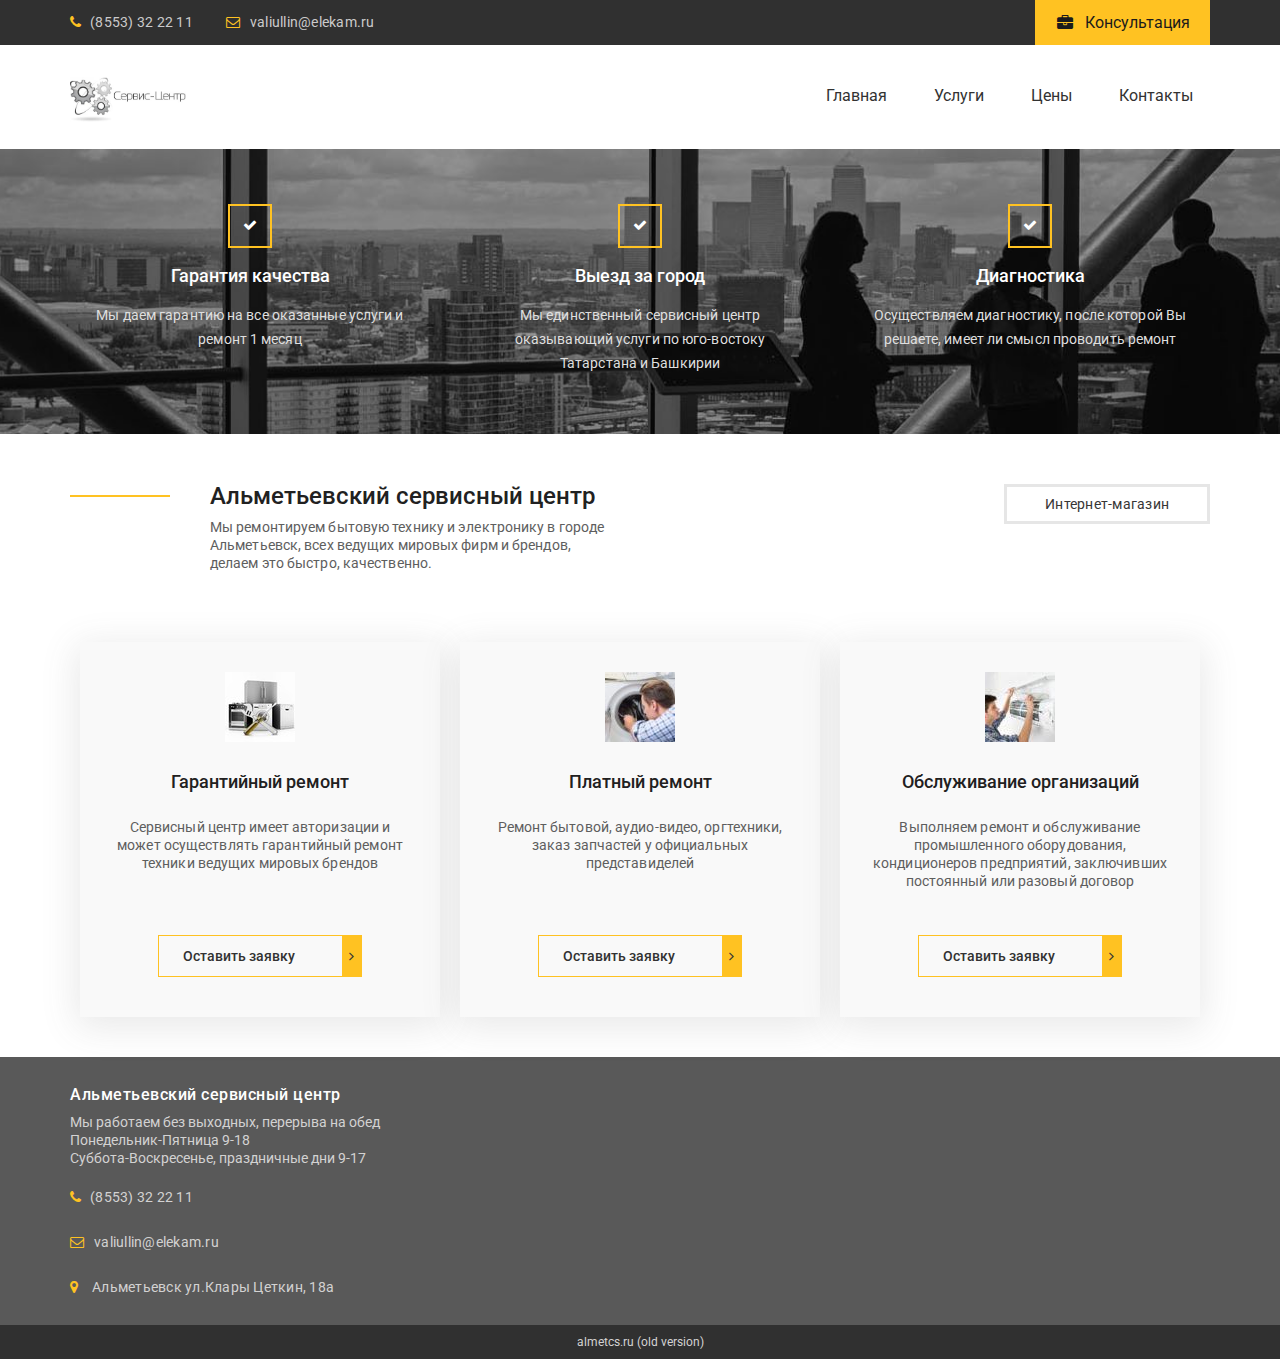
<file: index.html>
<!DOCTYPE html>
<html>

<head>
    <meta charset="UTF-8">
    <meta name="viewport" content="width=device-width, initial-scale=1.0">
    <title>Альметьевский сервисный центр</title>

    <link href="https://fonts.googleapis.com/css2?family=PT+Serif:wght@400;700&family=Roboto:wght@400;500&display=swap" rel="stylesheet">
    <link rel="stylesheet" href="CSS/normalize.css">
    <link rel="stylesheet" href="CSS/fonts.css">
    <link rel="stylesheet" href="CSS/jquery.fancybox.min.css">
    <link rel="stylesheet" href="CSS/style1.css">
    <link rel="stylesheet" href="CSS/media.css">
</head>

<body>
    <header class="header">
        <div class="header__top">
            <div class="container">
                <div class="header__contacts">
                    <a class="header__phone" href="tel:88553322211">(8553) 32 22 11</a>
                    <a class="header__email" href="#">valiullin@elekam.ru</a>
                    <a data-fancybox data-src="#modal1" href="javascript:;" class="header__btn" href="#">Консультация</a>


                </div>
            </div>
        </div>
    </header>
    <div class="header__content">
        <div class="container">
            <div class="header__content-inner">
                <div class="header__logo">
                    <a href="#">
                        <img src="img/logo.jpg" alt="" height="45">
                    </a>

                </div>
                <nav class="menu">
                    <ul>
                        <li><a href="#">Главная</a></li>
                        <li><a href="#services">Услуги</a></li>
                        <li><a href="#">Цены</a></li>
                        <li><a href="#footer">Контакты</a></li>
                    </ul>
                </nav>
            </div>
        </div>
    </div>
    <section class="advantages">
        <div class="container">
            <div class="advantages__inner">
                <div class="advantages__item">
                    <div class="advantages__title">
                        Гарантия качества
                    </div>
                    <div class="advantages__text">
                        Мы даем гарантию на все оказанные услуги и ремонт 1 месяц
                    </div>
                </div>
                <div class="advantages__item">
                    <div class="advantages__title">
                        Выезд за город
                    </div>
                    <div class="advantages__text">
                        Мы единственный сервисный центр оказывающий услуги по юго-востоку Татарстана и Башкирии
                    </div>
                </div>
                <div class="advantages__item">
                    <div class="advantages__title">
                        Диагностика
                    </div>
                    <div class="advantages__text">
                        Осуществляем диагностику, после которой Вы решаете, имеет ли смысл проводить ремонт
                    </div>
                </div>
            </div>
        </div>
    </section>

    <section class="services" id="services">
        <div class="container">
            <div class="services__top">
                <div class="services__title-box">
                    <div class="services__title">
                        Альметьевский сервисный центр
                    </div>
                    <div class="services__text">
                        Мы ремонтируем бытовую технику и электронику в городе Альметьевск, всех ведущих мировых фирм и брендов, делаем это быстро, качественно. </div>
                </div>
                <div class="services__btn">
                    <a href="http://sc-market.ru">Интернет-магазин</a>
                </div>
            </div>
            <div class="services__items">
                <div class="services__item">
                    <img src="img/services1.jpg" alt="">
                    <div class="services__item-title">Гарантийный ремонт</div>
                    <div class="services__item-text">
                        Сервисный центр имеет авторизации и может осуществлять гарантийный ремонт техники ведущих мировых брендов
                    </div>
                    <div class="services__item-btn">
                        <!-- <a href="#" class="services__item-link">Подробнее</a> -->
                        <a data-fancybox data-src="#modal" href="javascript:;" class="default__btn">
                            Оставить заявку
                        </a>
                    </div>
                </div>
                <div class="services__item">
                    <img src="img/services2.jpg" alt="">
                    <div class="services__item-title"> Платный ремонт </div>
                    <div class="services__item-text">
                        Ремонт бытовой, аудио-видео, оргтехники, заказ запчастей у официальных представиделей
                    </div>
                    <div class="services__item-btn">
                        <!-- <a href="#" class="services__item-link">Подробнее</a> -->
                        <a data-fancybox data-src="#modal" href="javascript:;" class="default__btn">
                            Оставить заявку
                        </a>
                    </div>
                </div>
                <div class="services__item">
                    <img src="img/services3.jpg" alt="">
                    <div class="services__item-title">Обслуживание организаций</div>
                    <div class="services__item-text">
                        Выполняем ремонт и обслуживание промышленного оборудования, кондиционеров предприятий, заключивших постоянный или разовый договор
                    </div>
                    <div class="services__item-btn">
                        <!-- <a href="#" class="services__item-link">Подробнее</a> -->
                        <a data-fancybox data-src="#modal" href="javascript:;" class="default__btn">
                            Оставить заявку
                        </a>
                    </div>
                </div>
            </div>
        </div>
    </section>

    <footer id="footer" class="footer">
        <div class="footer__content">
            <div class="container">
                <div class="footer__inner">
                    <div class="footer__info">
                        <div class="footer__title">
                            Альметьевский сервисный центр
                        </div>
                        <div class="footer__text">
                            Мы работаем без выходных, перерыва на обед</br>
                            Понедельник-Пятница 9-18</br>
                            Суббота-Воскресенье, праздничные дни 9-17
                        </div>
                        <!-- <a data-fancybox data-src="#modal" href="javascript:;" class="header__btn" href="#">Бесплатная консультация</a> -->
                        <ul class="footer__list">
                            <li><a href="tel:88553322211">(8553) 32 22 11</a></li>
                            <li><a href="#">valiullin@elekam.ru</a></li>
                            <li>
                                <div class="footer__adress">
                                    <a href="#">Альметьевск ул.Клары Цеткин, 18а</a>
                                </div>
                            </li>
                        </ul>
                    </div>
                    <div class="footer__map">
                        <iframe src="https://www.google.com/maps/embed?pb=!1m18!1m12!1m3!1d1621.9440185474355!2d52.30759391195703!3d54.9068672742881!2m3!1f0!2f0!3f0!3m2!1i1024!2i768!4f13.1!3m3!1m2!1s0x41605da3972bf1bf%3A0x382d3dfa4c409971!2z0KHQldCg0JLQmNCh0J3Qq9CZINCm0JXQndCi0KA!5e0!3m2!1sru!2sru!4v1592727284706!5m2!1sru!2sru"
                            width="100%" height="225" frameborder="0" style="border:0;" allowfullscreen="" aria-hidden="false" tabindex="0"></iframe>
                    </div>
                </div>
            </div>
        </div>
        <div class="footer__copy">
            <div class="container">
                <div class="copy__text">
                    <a href="http://almetsc.ru/index.htm">almetcs.ru (old version)   </a>
                </div>
            </div>
        </div>
    </footer>

    <div style="display: none;" id="modal">
        <h3>Оставте заявку</h3>
        <p>Приемка &nbsp&nbsp&nbsp&nbsp &nbsp&nbsp&nbsp&nbsp (8553) 32 22 11 </p>
        <p>Директор &nbsp&nbsp&nbsp &nbsp&nbsp&nbsp (8553) 37 17 89</p>
        <p>E-mail &nbsp&nbsp&nbsp&nbsp&nbsp&nbsp&nbsp&nbsp&nbsp &nbsp&nbsp&nbspvaliullin@elekam.ru </p>
        <p>Альметьевск ул.Клары Цеткин, 18а
            <br>Пн-Пт&nbsp 9-18,&nbsp Сб-Вс &nbsp9-17</p>
    </div>
    <div style="display: none;" id="modal1">
        <h3>Задайте вопрос</h3>
        <p>Приемка &nbsp&nbsp&nbsp&nbsp &nbsp&nbsp&nbsp&nbsp (8553) 32 22 11 </p>
        <p>Директор &nbsp&nbsp&nbsp &nbsp&nbsp&nbsp (8553) 37 17 89</p>
        <p>E-mail &nbsp&nbsp&nbsp&nbsp&nbsp&nbsp&nbsp&nbsp&nbsp &nbsp&nbsp&nbspvaliullin@elekam.ru </p>
        <p>Альметьевск ул.Клары Цеткин, 18а
            <br>Пн-Пт&nbsp 9-18,&nbsp Сб-Вс &nbsp9-17</p>

    </div>

    <script src="js/jquery.min.js"></script>
    <script src="js/jquery.fancybox.min.js"></script>

</body>

</html>
</file>
<file: CSS/fonts.css>
@font-face {
    font-family: 'icomoon';
    src: url('../fonts/icomoon.eot?rdceo1');
    src: url('../fonts/icomoon.eot?rdceo1#iefix') format('embedded-opentype'), url('../fonts/icomoon.ttf?rdceo1') format('truetype'), url('../fonts/icomoon.woff?rdceo1') format('woff'), url('../fonts/icomoon.svg?rdceo1#icomoon') format('svg');
    font-weight: normal;
    font-style: normal;
    font-display: block;
}

[class^="icon-"],
[class*=" icon-"] {
    /* use !important to prevent issues with browser extensions that change fonts */
    font-family: 'icomoon' !important;
    speak: never;
    font-style: normal;
    font-weight: normal;
    font-variant: normal;
    text-transform: none;
    line-height: 1;
    /* Better Font Rendering =========== */
    -webkit-font-smoothing: antialiased;
    -moz-osx-font-smoothing: grayscale;
}

.icon-envelope-o:before {
    content: "\f003";
}

.icon-check:before {
    content: "\f00c";
}

.icon-map-marker:before {
    content: "\f041";
}

.icon-phone:before {
    content: "\f095";
}

.icon-briefcase:before {
    content: "\f0b1";
}

.icon-bars:before {
    content: "\f0c9";
}

.icon-navicon:before {
    content: "\f0c9";
}

.icon-reorder:before {
    content: "\f0c9";
}

.icon-angle-left:before {
    content: "\f104";
}

.icon-angle-right:before {
    content: "\f105";
}

.icon-quote-right:before {
    content: "\f10e";
}
</file>
<file: CSS/style1.css>
* {
     box-sizing: border-box;
 }
 
 a {
     text-decoration: none;
     display: inline-block;
 }
 
 ul,
 li {
     list-style: none;
     padding: 0;
     margin: 0;
 }
 
 .container {
     max-width: 1170px;
     margin: 0 auto;
     padding: 0 15px;
 }
 
 body {
     font-family: 'Roboto', sans-serif;
     font-size: 14px;
     font-weight: 400;
     line-height: 18px;
     color: #5e5e5e;
 }
 
 header {
     font-family: 'Roboto', serif;
 }
 
 .header__top {
     background-color: #303030;
 }
 
 .header__btn {
     float: right;
     line-height: 36px;
     color: #1b1b1b;
     background-color: #ffc222;
     padding: 5px 20px 4px 50px;
     font-size: 16px;
     position: relative;
 }
 
 .header__btn::before {
     content: "\f0b1";
     font-family: 'icomoon';
     position: absolute;
     left: 22px;
     color: #1b1b1b;
 }
 
 .header__contacts {
     content: "";
     clear: both;
     display: block;
 }
 
 .header__phone,
 .header__email,
 .footer__list {
     color: #cbcacb;
     letter-spacing: 0.25px;
     line-height: 45px;
     position: relative;
 }
 
 .footer__info>ul>li:nth-child(1)>a,
 .header__phone {
     padding-left: 20px;
     padding-right: 30px;
 }
 
 .footer__info>ul>li:nth-child(1)>a::before,
 .header__phone:before {
     content: "\f095";
     font-family: 'icomoon';
     position: absolute;
     left: 0;
     color: #ffc222;
 }
 
 .footer__info>ul>li:nth-child(2)>a,
 .header__email {
     padding-left: 24px;
 }
 
 .footer__info>ul>li:nth-child(2)>a::before,
 .header__email:before {
     content: "\f003";
     font-family: 'icomoon';
     position: absolute;
     left: 0;
     color: #ffc222;
 }
 
 .header__content {
     padding: 32px 0px 23px;
 }
 
 .header__content-inner {
     display: flex;
     justify-content: space-between;
 }
 
 .menu li {
     display: inline-block;
 }
 
 .menu a {
     color: #323232;
     font-size: 16px;
     line-height: 36px;
     border: 1px solid transparent;
     padding: 0px 16px;
     transition: all 0.3s;
 }
 
 .menu a:hover {
     border-color: #ffc222;
 }
 
 .menu li+li {
     padding-left: 10px;
 }
 
 .slider {
     background-image: url(../img/slider-fon.jpg);
     background-repeat: no-repeat;
     background-size: cover;
     background-position: center;
     min-height: 497px;
 }
 
 .slider__item-content {
     text-align: center;
     padding-top: 110px;
     max-width: 655px;
     margin: 0 auto;
 }
 
 .slider__title {
     text-transform: uppercase;
     font-size: 30px;
     line-height: 36px;
     color: #323232;
     font-weight: 500;
     letter-spacing: 1.5px;
     margin-bottom: 22px;
     font-family: 'Roboto', serif;
 }
 
 .slider__text {
     line-height: 24px;
     font-size: 18px;
     color: #323232;
     margin-bottom: 50px;
 }
 
 .default__btn {
     display: inline-block;
     font-size: 14px;
     line-height: 24px;
     color: #323232;
     font-weight: 500;
     font-family: 'Roboto', serif;
     padding: 8px 47px 8px 24px;
     border: 1px solid #ffc222;
     border-right-width: 20px;
     position: relative;
     /* z-index 2; */
     outline: none;
 }
 
 .default__btn::after {
     content: "\f105";
     font-family: "icomoon";
     position: absolute;
     top: 50%;
     transform: translateY(-50%);
     right: -12px;
 }
 
 .slider__inner {
     position: relative;
 }
 
 .slick-btn {
     position: absolute;
     top: 70%;
     z-index: 3;
     width: 40px;
     height: 40px;
     border: 1px solid #fff;
     cursor: pointer;
     outline: none;
     background-color: #ffc222;
 }
 
 .slick-btn.slick-disabled {
     cursor: default;
     background-color: transparent;
 }
 
 .slick-btn::before {
     position: absolute;
     top: 50%;
     left: 50%;
     transform: translate(-50%, -50%);
     font-family: 'icomoon';
 }
 
 .slick-next::before {
     content: "\f105";
 }
 
 .slick-prev::before {
     content: "\f104";
 }
 
 .slick-next {
     right: 0;
 }
 
 .slick-prev {
     left: 0;
 }
 
 .services {
     padding: 50px 0px 30px;
 }
 
 .services__top,
 .news__top {
     display: flex;
     justify-content: space-between;
     margin-bottom: 60px;
 }
 
 .services__title-box,
 .form__title-box,
 .news__title-box {
     max-width: 540px;
     padding-left: 140px;
     position: relative;
 }
 
 .services__title-box::before,
 .form__title-box::before,
 .news__title-box::before {
     content: "";
     position: absolute;
     width: 100px;
     height: 2px;
     background-color: #ffc222;
     left: 0;
     top: 11px;
 }
 
 .services__title,
 .form__title,
 .news__title {
     font-size: 24px;
     font-weight: 500;
     line-height: 24px;
     color: #212121;
     font-family: 'Roboto', serif;
     margin-bottom: 10px;
 }
 
 .services__text,
 .form__text,
 .news__text {
     letter-spacing: 0.1px;
 }
 
 .services__btn a,
 .news__btn a {
     color: #373636;
     line-height: 24px;
     letter-spacing: 0.25px;
     padding: 5px 38px;
     border: 3px solid #e6e6e6;
 }
 
 .services__items {
     justify-content: space-between;
     display: flex;
     /* z-index: ; */
 }
 
 .services__item {
     max-width: 360px;
     text-align: center;
     padding: 30px 0px 80px;
     position: relative;
     min-height: 375px;
     background-color: #f9f9f9;
     box-shadow: 0px 7px 34.3px 2.7px rgba(91, 89, 89, 0.14);
     margin: 10px;
 }
 
 .services__item-title {
     color: #212020;
     font-size: 18px;
     line-height: 24px;
     font-weight: 500;
     font-family: 'Roboto', serif;
     padding: 24px 0px;
 }
 
 .services__item-text {
     letter-spacing: 0.1px;
     padding: 0px 30px;
 }
 
 .services__item-btn {
     position: absolute;
     bottom: 40px;
     left: 0;
     right: 0;
 }
 
 .services__item-link {
     font-family: 'Roboto', serif;
     color: #050505;
     border-bottom: 1px solid #050505;
     margin-right: 60px;
 }
 
 .advantages {
     padding: 55px 0px 40px;
     background-image: url(../img/advantages-fon.jpg);
     background-repeat: no-repeat;
     background-position: center;
     min-height: 285px;
     background-size: cover;
 }
 
 .advantages__inner {
     color: #fff;
     display: flex;
     justify-content: space-between;
     text-align: center;
 }
 
 .advantages__item {
     max-width: 360px;
     padding: 0px 20px;
 }
 
 .advantages__title {
     font-size: 18px;
     line-height: 24px;
     font-weight: 500;
     font-family: 'Roboto', serif;
     padding: 60px 0px 15px;
     position: relative;
 }
 
 .advantages__title::before {
     content: "";
     position: absolute;
     width: 40px;
     height: 40px;
     border: 2px solid #ffc222;
     top: 0;
     left: 50%;
     transform: translateX(-50%);
 }
 
 .advantages__title::after {
     content: "\f00c";
     font-family: "icomoon";
     font-size: 14px;
     position: absolute;
     top: 9px;
     left: 50%;
     transform: translateX(-50%);
 }
 
 .advantages__text {
     line-height: 24px;
     color: #dfdfdf;
     letter-spacing: 0.1px;
 }
 
 .footer__content {
     background-color: #595959;
     padding: 20px 0px 15px;
 }
 
 .footer__inner {
     display: flex;
     justify-content: space-between;
 }
 
 .footer__inner .header__btn {
     float: none;
     display: inline-block;
 }
 
 .footer__title {
     font-weight: 500;
     font-size: 16px;
     color: #fff;
     line-height: 36px;
     letter-spacing: 0.5px;
 }
 
 .footer__text {
     color: #d3d2d2;
     margin-bottom: 5x;
 }
 
 .footer__info {
     max-width: 360px;
 }
 
 .footer__list {
     padding-top: 8px;
 }
 
 .footer__list a,
 .copy__text a {
     color: #d3d2d2;
 }
 
 .footer__copy {
     background-color: #303030;
     text-align: center;
     font-size: 12px;
     line-height: 24ppx;
     padding: 8px 0px;
     font-weight: 400;
 }
 
 .footer__adress {
     padding-left: 22px;
     position: relative;
 }
 
 .footer__adress a::before {
     content: "\f041";
     font-family: 'icomoon';
     position: absolute;
     left: 0;
     color: #ffc222;
     top: 0;
 }
</file>
<file: CSS/media.css>
@media(max-width: 600px) {
    .header__btn {
        float: none;
    }
    .header__contacts {
        text-align: center;
    }
    .header__btn::before {
        display: none;
    }
    .services__top,
    .services__items,
    .advantages__inner {
        display: block;
    }
}
</file>
